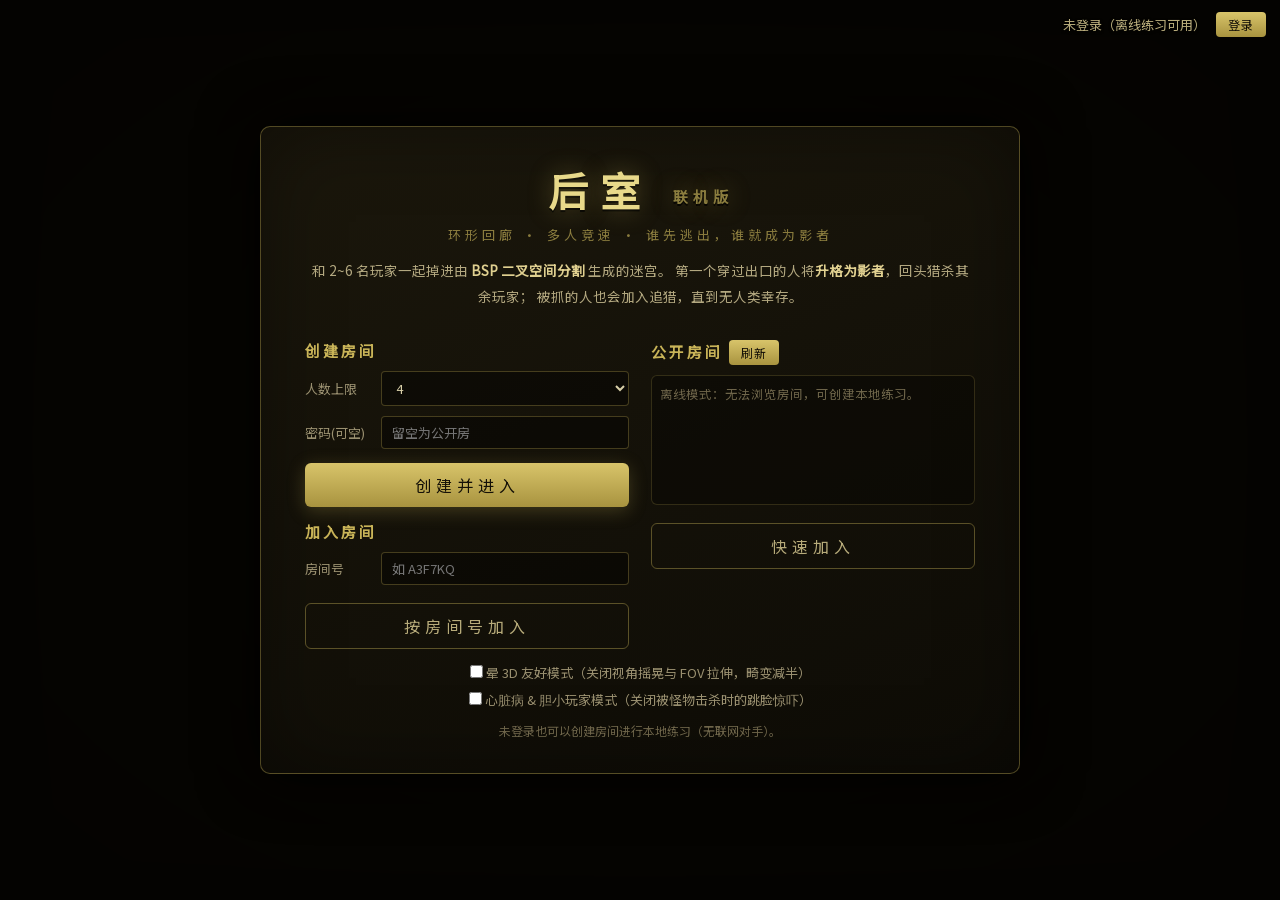
<file: online/index.html>
<!DOCTYPE html>
<html lang="zh-CN">
<head>
<meta charset="UTF-8">
<meta name="viewport" content="width=device-width, initial-scale=1.0">
<title>后室：环形回廊 联机版 — Escape Together</title>
<link rel="stylesheet" href="css/style.css?v=8">
</head>
<body>
<div id="game">
  <canvas id="c"></canvas>

  <div id="vignette"></div>
  <div id="darkness"></div>
  <div id="damage"></div>

  <!-- 跳脸惊吓（被怪物杀死时；胆小模式关闭） -->
  <div id="jumpscare" class="hidden"><img id="jumpscareImg" alt=""></div>

  <!-- 对局 HUD -->
  <div id="hud" class="hidden">
    <div id="crosshair"></div>
    <div id="bars">
      <div class="bar"><span class="label">体力</span><div class="track"><div id="staminaFill" class="fill"></div></div></div>
      <div class="bar"><span class="label">生命</span><div class="track"><div id="healthFill" class="fill"></div></div></div>
      <div class="bar" id="sanBar"><span class="label">理智</span><div class="track"><div id="sanFill" class="fill"></div></div></div>
      <div class="bar"><span class="label">手电</span><div class="track"><div id="batteryFill" class="fill"></div></div></div>
    </div>
    <div id="status">
      <span id="bottleCount">杏仁水 0/6</span>
      <span id="timer">00:00</span>
      <span id="netState">—</span>
    </div>
    <div id="objective">等待开局</div>
    <div id="aliveList"></div>
    <div id="messages"></div>
    <div id="chatLog"></div>
    <input id="chatInput" class="hidden" maxlength="80" autocomplete="off" placeholder="Enter 发送 · Esc 取消">
    <div id="slots">
      <div class="slot"><span class="key">1</span><span class="ico" id="slot0">手电</span></div>
      <div class="slot empty"><span class="key">2</span><span class="ico" id="slot1">—</span></div>
      <div class="slot empty"><span class="key">3</span><span class="ico" id="slot2">—</span></div>
    </div>
    <!-- 摇杆容器（移动端专用） -->
<div id="joystick-zone" style="display:none; position:absolute; left:30px; bottom:30px; width:120px; height:120px; z-index:15;"></div>
  </div>

  <!-- 登录状态条 -->
  <div id="authbar">
    <span id="authStatus">正在连接 VibeHub…</span>
    <button id="btnLogin" class="mini">登录</button>
    <button id="btnLogout" class="mini hidden">退出</button>
  </div>

  <!-- 大厅 -->
  <div id="screen-lobby" class="screen active">
    <div class="panel">
      <h1>后室 <span class="en">联机版</span></h1>
      <p class="sub">环形回廊 · 多人竞速 · 谁先逃出，谁就成为影者</p>
      <p class="desc">和 2~6 名玩家一起掉进由 <b>BSP 二叉空间分割</b> 生成的迷宫。
        第一个穿过出口的人将<b>升格为影者</b>，回头猎杀其余玩家；
        被抓的人也会加入追猎，直到无人类幸存。</p>

      <div class="lobby-grid">
        <div class="lcol">
          <h3>创建房间</h3>
          <div class="row"><label>人数上限</label>
            <select id="optMax"><option>2</option><option selected>4</option><option>6</option></select></div>
          <div class="row"><label>密码(可空)</label><input id="optPass" maxlength="12" placeholder="留空为公开房"></div>
          <button id="btnCreate" class="btn wide">创建并进入</button>
          <h3>加入房间</h3>
          <div class="row"><label>房间号</label><input id="optCode" maxlength="8" placeholder="如 A3F7KQ"></div>
          <button id="btnJoinCode" class="btn ghost wide">按房间号加入</button>
        </div>
        <div class="lcol">
          <h3>公开房间 <button id="btnRefresh" class="mini">刷新</button></h3>
          <div id="roomList" class="roomlist"><p class="dim">加载中…</p></div>
          <button id="btnQuick" class="btn ghost wide">快速加入</button>
        </div>
      </div>

      <div class="opts">
        <label><input type="checkbox" id="optFriendly"> 晕 3D 友好模式（关闭视角摇晃与 FOV 拉伸，畸变减半）</label>
        <label><input type="checkbox" id="optTimid"> 心脏病 & 胆小玩家模式（关闭被怪物击杀时的跳脸惊吓）</label>
      </div>
      <p class="tip" id="lobbyTip">未登录也可以创建房间进行本地练习（无联网对手）。</p>
    </div>
  </div>

  <!-- 房间等待 -->
  <div id="screen-room" class="screen">
    <div class="panel small">
      <h2>准 备 室</h2>
      <p class="desc">房间号 <b id="roomCode" class="code"></b>（发给朋友直接加入）</p>
      <div id="playerList" class="plist"></div>
      <div>
        <button id="btnReady" class="btn">我准备好了</button>
        <button id="btnStartRound" class="btn hidden">开 始 对 局</button>
      </div>
      <button id="btnLeave" class="btn ghost" style="margin-top:12px">离开房间</button>
    </div>
  </div>

  <!-- 回合结算 -->
  <div id="screen-result" class="screen">
    <div class="panel">
      <h2 id="resultTitle">回 合 结 算</h2>
      <div id="resultBody" class="stats"></div>
      <button id="btnAgain" class="btn hidden">再 来 一 局</button>
      <button id="btnBackLobby" class="btn ghost" style="margin-left:12px">返回准备室</button>
    </div>
  </div>
</div>

<!-- VibeHub SDK：必须绝对地址（红线），相对路径在 vibeapps 域会 404 -->
<script src="https://vibe.lumigrav.space/sdk/v3/vibehub.js"></script>
<script src="js/lib/three.min.js?v=8"></script>
<script src="js/lib/nipplejs.js"></script>
<script src="js/utils.js?v=8"></script>
<script src="js/textures.js?v=8"></script>
<script src="js/maze.js?v=8"></script>
<script src="js/audio.js?v=8"></script>
<script src="js/ui.js?v=8"></script>
<script src="js/net.js?v=8"></script>
<script src="js/world.js?v=8"></script>
<script src="js/garage.js?v=8"></script>
<script src="js/player.js?v=8"></script>
<script src="js/humanoid.js?v=8"></script>
<script src="js/smiler.js?v=8"></script>
<script src="js/avatars.js?v=8"></script>
<script src="js/game.js?v=8"></script>
<script src="js/main.js?v=8"></script>
</body>
</html>
</file>
<file: online/css/style.css>
/* 后室联机版 —— 界面样式 */
* { margin: 0; padding: 0; box-sizing: border-box; }

:root {
  --yellow: #c9b458;
  --yellow-dim: #8a7c3e;
  --bg: #0d0b07;
}

html, body {
  width: 100%; height: 100%;
  overflow: hidden;
  background: var(--bg);
  /* 非拉丁文本必须随作品打包字体（规范要求），系统字体仅作兜底 */
  font-family: "BackroomsZH", "Noto Sans SC", "Microsoft YaHei", sans-serif;
  color: #d8cfa8;
  user-select: none;
}

#game { position: fixed; inset: 0; }
#c { position: absolute; inset: 0; width: 100%; height: 100%; display: block; cursor: crosshair; }

#vignette { position: absolute; inset: 0; pointer-events: none; z-index: 5;
  background: radial-gradient(ellipse at center, transparent 52%, rgba(0,0,0,0.55) 100%); }
#darkness { position: absolute; inset: 0; pointer-events: none; z-index: 6;
  background: radial-gradient(ellipse at center, transparent 30%, rgba(0,0,0,0.96) 90%);
  opacity: 0; transition: opacity 0.25s; }
#damage { position: absolute; inset: 0; pointer-events: none; z-index: 7;
  background: radial-gradient(ellipse at center, transparent 40%, rgba(160,10,0,0.55) 100%);
  opacity: 0; }

/* ---------- HUD ---------- */
#hud { position: absolute; inset: 0; pointer-events: none; z-index: 10; }
#hud.hidden, .hidden { display: none !important; }

#crosshair { position: absolute; left: 50%; top: 50%; width: 6px; height: 6px;
  transform: translate(-50%, -50%);
  border: 1px solid rgba(230,220,180,0.8); border-radius: 50%;
  box-shadow: 0 0 4px rgba(0,0,0,0.8); }

#bars { position: absolute; left: 24px; bottom: 24px; width: 240px;
  display: flex; flex-direction: column; gap: 8px; }
.bar { display: flex; align-items: center; gap: 10px; }
.bar .label { width: 34px; font-size: 13px; letter-spacing: 2px; color: #b7ab7a; text-shadow: 0 1px 2px #000; }
.bar .track { flex: 1; height: 10px; background: rgba(0,0,0,0.55);
  border: 1px solid rgba(201,180,88,0.35); border-radius: 4px; overflow: hidden; }
.bar .fill { height: 100%; width: 100%; border-radius: 3px; transition: width 0.15s linear; }
#staminaFill { background: linear-gradient(90deg, #a8933f, #e0cd6e); }
#staminaFill.low { background: linear-gradient(90deg, #8a4a2a, #cf7a3a); }
#healthFill { background: linear-gradient(90deg, #7a2a22, #c0392b); }
#sanFill { background: linear-gradient(90deg, #3a5a8a, #7ab0d8); }
#sanFill.low { background: linear-gradient(90deg, #5a2a6a, #a04a8a); }
#batteryFill { background: linear-gradient(90deg, #8a6a1f, #ffd24a); }
#batteryFill.low { background: linear-gradient(90deg, #8a3a1f, #ff8a4a); }

#status { position: absolute; right: 24px; bottom: 24px;
  display: flex; gap: 18px; font-size: 14px; color: #c5b878; text-shadow: 0 1px 3px #000; }
#bottleCount { color: #9fd8e8; }
#netState { color: #8fa87a; }

#objective { position: absolute; left: 24px; top: 20px;
  font-size: 14px; letter-spacing: 3px; color: rgba(220,205,150,0.85); text-shadow: 0 1px 3px #000; }
#objective::before { content: "◆ "; color: var(--yellow); }

/* 聊天 */
#chatLog { position: absolute; left: 24px; bottom: 100px;
  display: flex; flex-direction: column; gap: 4px; max-width: 420px; pointer-events: none; }
.chat-line { font-size: 14px; color: #d8cfa8; text-shadow: 0 1px 3px #000;
  background: rgba(0,0,0,0.45); padding: 3px 10px; border-radius: 4px; transition: opacity 0.6s; }
.chat-line b { color: #9fd8e8; font-weight: 600; }
#chatInput { position: absolute; left: 24px; bottom: 64px; width: 380px;
  padding: 8px 12px; font: inherit; font-size: 14px; color: #e8dfb0;
  background: rgba(0,0,0,0.72); border: 1px solid rgba(201,180,88,0.5);
  border-radius: 6px; outline: none; }
#chatInput::placeholder { color: #6a6448; }

/* 物品槽（1 手电 / 2、3 物品，E 使用） */
#slots { position: absolute; left: 50%; bottom: 54px; transform: translateX(-50%);
  display: flex; gap: 10px; }
.slot { width: 76px; height: 54px; border: 1px solid rgba(201,180,88,0.35); border-radius: 6px;
  background: rgba(0,0,0,0.55); display: flex; flex-direction: column;
  align-items: center; justify-content: center; position: relative; }
.slot .key { position: absolute; top: 3px; left: 7px; font-size: 11px; color: #8d8460; }
.slot .ico { font-size: 13px; color: #c5b878; text-shadow: 0 1px 2px #000; }
.slot.sel { border-color: #ffd24a; box-shadow: 0 0 10px rgba(255,210,74,0.35); }
.slot.empty .ico { color: #5a5340; }

#aliveList { position: absolute; right: 20px; top: 20px; text-align: right;
  font-size: 13px; color: #b7ab7a; text-shadow: 0 1px 3px #000; line-height: 1.9; }
#aliveList .sh { color: #9a7aa8; }
#aliveList .hu { color: #c9b458; }
#aliveList .me::after { content: "（你）"; color: #7a7050; font-size: 11px; }

#messages { position: absolute; left: 50%; bottom: 120px; transform: translateX(-50%);
  display: flex; flex-direction: column; align-items: center; gap: 6px;
  width: 80%; text-align: center; }
.msg { font-size: 15px; color: #ded39a; text-shadow: 0 1px 4px #000, 0 0 12px rgba(0,0,0,0.9);
  opacity: 1; transition: opacity 0.6s; }
.msg.warn { color: #e8896a; }
.msg.danger { color: #ff5544; font-weight: bold; }

/* ---------- 登录条 ---------- */
#authbar { position: absolute; top: 12px; right: 14px; z-index: 30;
  display: flex; align-items: center; gap: 10px;
  font-size: 13px; color: #b7ab7a; text-shadow: 0 1px 3px #000; }
.mini { padding: 4px 12px; font-size: 12px; letter-spacing: 1px; color: #141007;
  background: linear-gradient(180deg, #d8c46a, #a8933f); border: none; border-radius: 4px;
  cursor: pointer; font-family: inherit; }
.mini:hover { filter: brightness(1.1); }

/* ---------- 全屏界面 ---------- */
.screen { position: absolute; inset: 0; z-index: 20;
  display: none; align-items: center; justify-content: center;
  background: rgba(5,4,2,0.88); backdrop-filter: blur(3px); overflow-y: auto; }
.screen.active { display: flex; }

.panel { width: min(760px, 94vw); padding: 34px 44px;
  background: linear-gradient(160deg, rgba(28,24,12,0.96), rgba(14,12,6,0.96));
  border: 1px solid rgba(201,180,88,0.35); border-radius: 10px;
  box-shadow: 0 0 60px rgba(0,0,0,0.8), inset 0 0 80px rgba(0,0,0,0.4);
  text-align: center; }
.panel.small { width: min(480px, 94vw); }

h1 { font-size: 40px; letter-spacing: 12px; color: #e8d98a;
  text-shadow: 0 0 24px rgba(201,180,88,0.35), 0 2px 0 #000; margin-bottom: 6px; }
h1 .en { font-size: 15px; letter-spacing: 5px; color: var(--yellow-dim); vertical-align: middle; }
h2 { font-size: 26px; letter-spacing: 8px; margin-bottom: 12px; color: #e8d98a; }
h3 { font-size: 15px; letter-spacing: 3px; color: #c9b458; margin: 14px 0 10px; text-align: left; }

.sub { color: var(--yellow-dim); letter-spacing: 4px; margin-bottom: 14px; font-size: 13px; }
.desc { font-size: 13.5px; line-height: 1.9; color: #b3a880; margin-bottom: 16px; }
.desc b { color: #e0d090; }
.stats { font-size: 14px; color: #9a9070; margin-bottom: 16px; line-height: 1.9; }
.dim { color: #6e654a; font-size: 12.5px; }
.code { color: #9fd8e8; letter-spacing: 4px; font-size: 18px; }

/* ---------- 大厅 ---------- */
.lobby-grid { display: flex; gap: 22px; text-align: left; margin-bottom: 14px; }
.lcol { flex: 1; }
.row { display: flex; align-items: center; gap: 10px; margin-bottom: 10px; font-size: 13px; color: #9a9070; }
.row label { width: 66px; flex: none; }
.row input, .row select {
  flex: 1; padding: 6px 10px; background: rgba(0,0,0,0.4); color: #d8cfa8;
  border: 1px solid rgba(201,180,88,0.3); border-radius: 4px; font-family: inherit; font-size: 13px; }
.roomlist { min-height: 130px; max-height: 190px; overflow-y: auto; margin-bottom: 10px;
  background: rgba(0,0,0,0.3); border: 1px solid rgba(201,180,88,0.2); border-radius: 6px; padding: 8px; }
.rline { display: flex; justify-content: space-between; align-items: center;
  padding: 7px 10px; margin-bottom: 4px; font-size: 13px;
  background: rgba(40,34,16,0.5); border-radius: 4px; }
.rline .rjoin { padding: 3px 12px; font-size: 12px; }
.plist { margin: 10px 0 16px; }
.pline { display: flex; justify-content: space-between; padding: 8px 12px; margin-bottom: 4px;
  background: rgba(0,0,0,0.3); border-radius: 4px; font-size: 14px; }
.pline .rdy { color: #6ee7a0; }
.pline .wt { color: #6e654a; }

.btn { display: inline-block; padding: 11px 40px;
  font-size: 16px; letter-spacing: 5px; color: #141007;
  background: linear-gradient(180deg, #d8c46a, #a8933f);
  border: none; border-radius: 6px; cursor: pointer;
  box-shadow: 0 4px 18px rgba(201,180,88,0.25); transition: transform 0.1s;
  font-family: inherit; }
.btn:hover { transform: translateY(-2px); }
.btn.wide { width: 100%; padding: 10px; margin-top: 4px; }
.btn.ghost { background: transparent; color: #b7ab7a; border: 1px solid rgba(201,180,88,0.4); box-shadow: none; }
.btn.ghost.wide { margin-top: 8px; margin-bottom: 0; }

.opts { font-size: 13px; color: #9a9070; margin: 6px 0 4px;
  display: flex; flex-direction: column; gap: 8px; align-items: center; }
.opts label { cursor: pointer; }

/* ---------- 跳脸惊吓 ---------- */
#jumpscare { position: absolute; inset: 0; z-index: 50; background: #000;
  display: flex; align-items: center; justify-content: center; overflow: hidden; }
#jumpscare.hidden { display: none; }
#jumpscare img { width: 110vmin; height: 110vmin; object-fit: contain;
  animation: js-zoom 0.85s cubic-bezier(0.15, 0, 0.25, 1) both; }
#jumpscare:not(.hidden) { animation: js-shake 0.09s linear 9; }
#jumpscare::after { content: ""; position: absolute; inset: 0; pointer-events: none;
  background: radial-gradient(ellipse at center, transparent 30%, rgba(140, 0, 0, 0.62) 100%);
  animation: js-red 1.05s ease-out both; }
@keyframes js-zoom {
  0% { transform: scale(0.18); opacity: 0.35; }
  10% { opacity: 1; }
  100% { transform: scale(1.55); opacity: 1; }
}
@keyframes js-shake {
  0% { transform: translate(0, 0); }
  25% { transform: translate(-2.2vmin, 1.4vmin); }
  50% { transform: translate(1.8vmin, -1.6vmin); }
  75% { transform: translate(-1.2vmin, -0.8vmin); }
  100% { transform: translate(0, 0); }
}
@keyframes js-red {
  0% { opacity: 0; } 8% { opacity: 1; } 100% { opacity: 0; }
}
.tip { margin-top: 12px; font-size: 12px; color: #6e654a; }

@media (max-width: 760px) {
  .lobby-grid { flex-direction: column; }
  h1 { font-size: 28px; letter-spacing: 8px; }
  .panel { padding: 24px 18px; }
}

/* ---------- 字体（子集化 CJK，随作品打包） ---------- */
@font-face {
  font-family: "BackroomsZH";
  src: url("../assets/font/backrooms-zh.woff2?v=1") format("woff2"),
       url("../assets/font/backrooms-zh.woff?v=1") format("woff");
  font-display: swap;
}
/* 电脑端强制隐藏摇杆容器 */
@media (hover: hover) and (pointer: fine) {
    #joystick-zone {
        display: none !important;
    }
}
</file>
